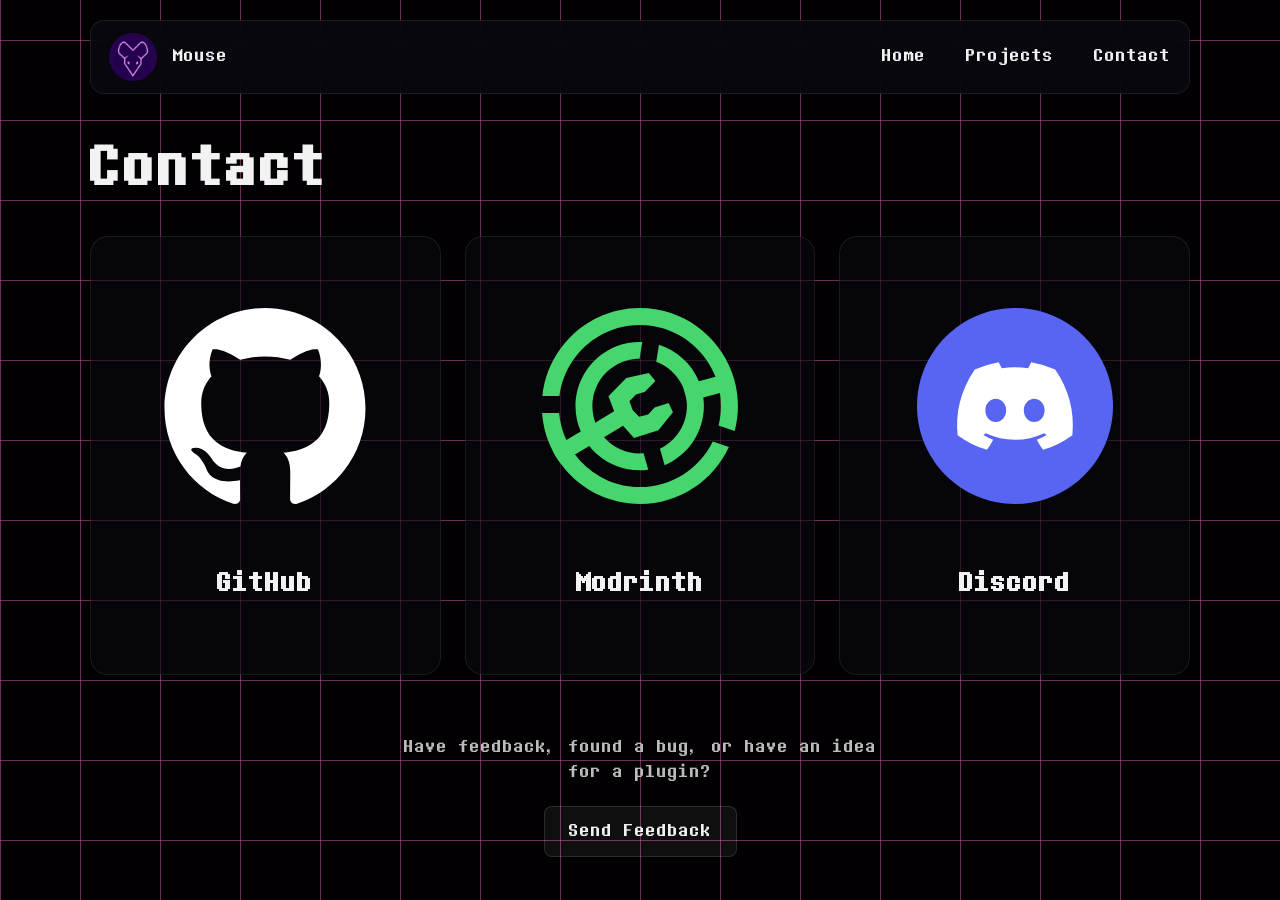
<file: contact/index.html>
<!DOCTYPE html>
<html lang="en">
<head>
    <meta charset="UTF-8">
    <meta name="viewport" content="width=device-width, initial-scale=1.0">
    <title>Contacts</title>
    <link rel="stylesheet" href="../style.css">
</head>

<body>
    <div class="bg"></div>

    <div class="page">

        <nav>
            <div class="brand">
                <img src="../assets/images/profile.png" class="profile-pic">
                <span>Mouse</span>
            </div>

            <ul class="nav-links">
                <li><a href="../home/">Home</a></li>
                <li><a href="../projects/">Projects</a></li>
                <li><a href="../contact/">Contact</a></li>
            </ul>
        </nav>

        <main class="contact-page">

            <h1 class="page-title">Contact</h1>
            <div class="contact-grid">
                <a class="contact-card" href="https://github.com/S4TU9N" target="_blank" rel="noopener noreferrer">
                    <img
                        src="../assets/icons/github.svg"
                        alt="GitHub"
                        class="contact-icon">
                    <h2>GitHub</h2>

                </a>
                <a class="contact-card" href="https://modrinth.com/user/qsecYC3v" target="_blank" rel="noopener noreferrer">
                    <img
                        src="../assets/icons/modrinth.svg"
                        alt="Modrinth"
                        class="contact-icon">
                    <h2>Modrinth</h2>
                </a>
                <a class="contact-card" href="https://discord.com/users/853277498019807272" target="_blank" rel="noopener noreferrer">
                    <img
                        src="../assets/icons/discord.svg"
                        alt="Discord"
                        class="contact-icon">
                    <h2>Discord</h2>
                </a>
            </div>
            <div class="feedback-section">

                <p class="feedback-text">
                    Have feedback, found a bug, or have an idea for a plugin?
                </p>

                <a class="feedback-button"
                    class="primary"
                    href="https://forms.gle/GhB6a8PsjkeLqU5SA"
                    target="_blank"
                    rel="noopener noreferrer">

                    Send Feedback

                </a>

            </div>
        </main>

    </div>
</body>
</html>
</file>
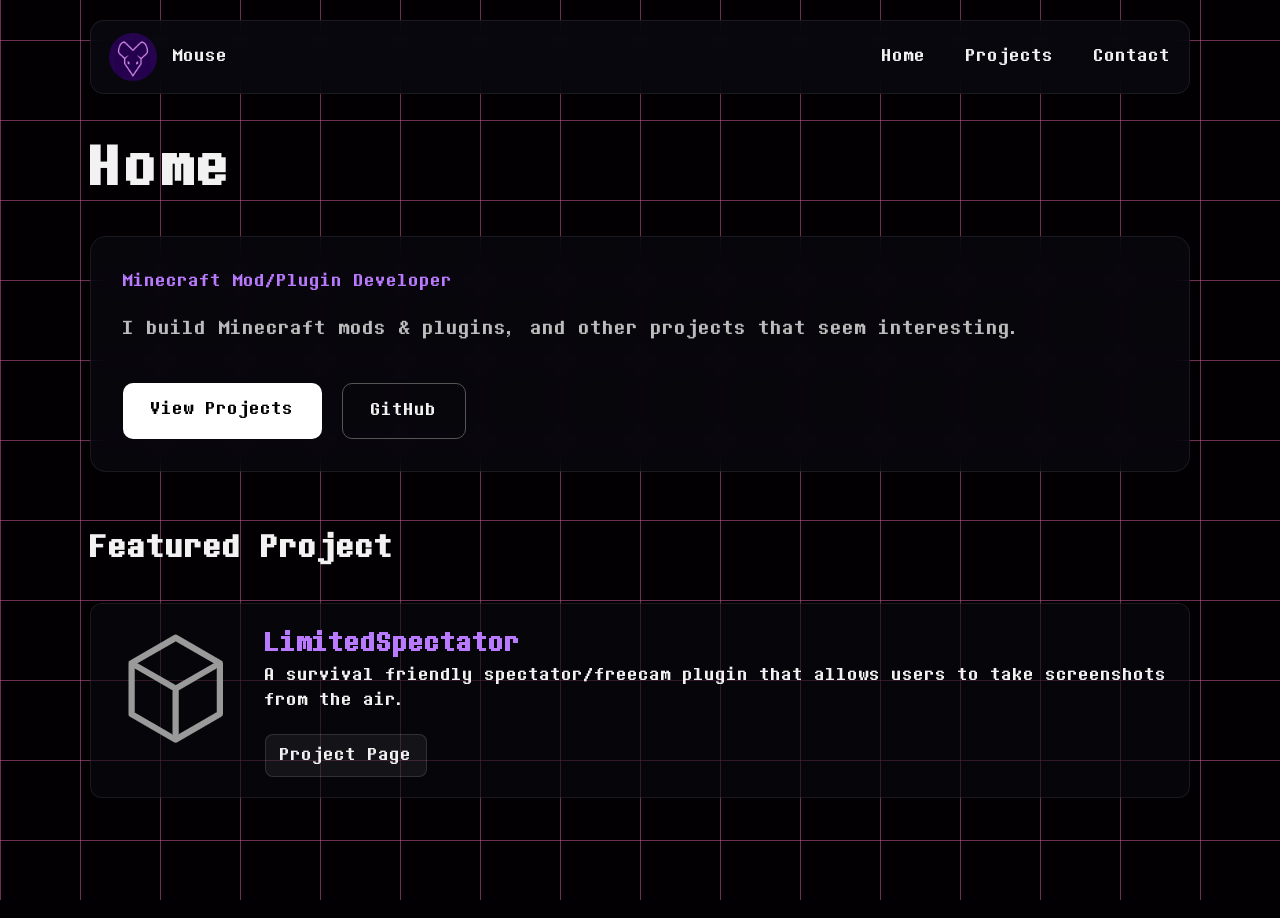
<file: home/index.html>
<!DOCTYPE html>
<html lang="en">

<head>
    <meta charset="UTF-8">
    <meta name="viewport" content="width=device-width, initial-scale=1.0">

    <title>mouseman portfolio</title>

    <link rel="stylesheet" href="../style.css">
</head>

<body>
    <div class="bg"></div>

    <div class="page">

        <header class="hero">

            <nav>
                <div class="brand">
                    <img src="../assets/images/profile.png" class="profile-pic">
                    <span>Mouse</span>
                </div>

                <ul class="nav-links">
                    <li><a href="../home/">Home</a></li>
                    <li><a href="../projects/">Projects</a></li>
                    <li><a href="../contact/">Contact</a></li>
                </ul>
            </nav>

            <section class="home-section">

                <h1 class="section-title">
                    Home
                </h1>

                <div class="panel hero-panel">

                    <p class="subtitle">
                        Minecraft Mod/Plugin Developer
                    </p>

                    <p class="description">
                        I build Minecraft mods & plugins,
                        and other projects that seem interesting.
                    </p>

                    <div class="buttons">
                        <a class="primary" href="../projects/">View Projects</a>
                        <a class="secondary" href="https://github.com/S4TU9N">
                            GitHub
                        </a>
                    </div>

                </div>

        </section>
        <section class="home-section">

                <h1 class="section-subtitle">
                    Featured Project
                </h1>

                <div class="project-card">
                    <img src="../assets/images/placeholder.png"
                        alt="Placeholder"
                        class="project-image">

                    <div class="project-info">

                        <h2 class="project-title purple-title">LimitedSpectator</h2>

                        <p class="project-description">
                            A survival friendly spectator/freecam plugin that allows users to take screenshots from the air.
                        </p>

                        <div class="project-links">
                            <a href="../projects/#featured-title">Project Page</a>
                        </div>

                    </div>

                </div>

        </section>

        </header>

    </div>
</body>

</html>
</file>
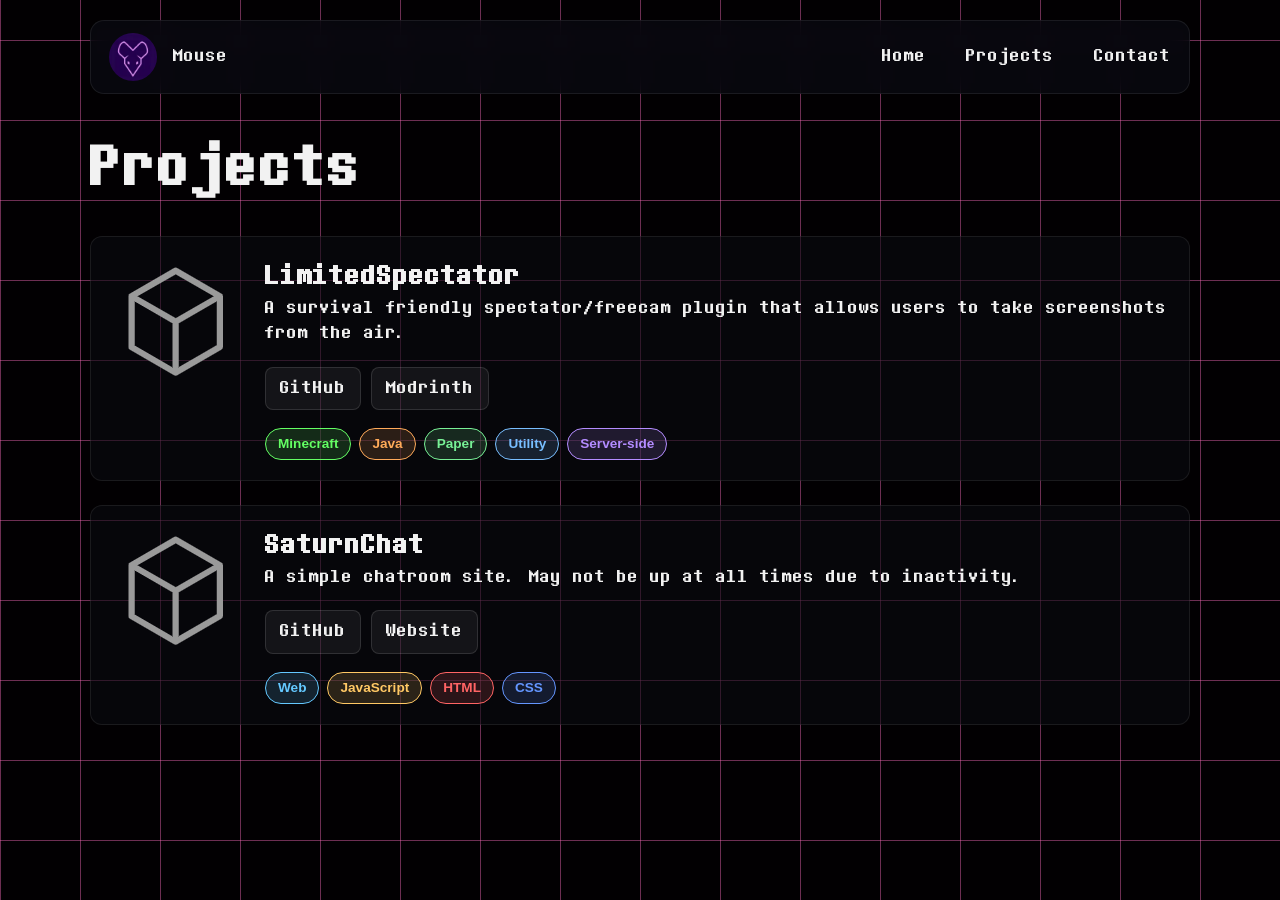
<file: projects/index.html>
<!DOCTYPE html>
<html lang="en">
<head>
    <meta charset="UTF-8">
    <meta name="viewport" content="width=device-width, initial-scale=1.0">
    <title>Projects</title>
    <link rel="stylesheet" href="../style.css">
</head>

<body>
    <div class="bg"></div>

    <div class="page">

        <nav>
            <div class="brand">
                <img src="../assets/images/profile.png" class="profile-pic">
                <span>Mouse</span>
            </div>

            <ul class="nav-links">
                <li><a href="../home/">Home</a></li>
                <li><a href="../projects/">Projects</a></li>
                <li><a href="../contact/">Contact</a></li>
            </ul>
        </nav>

        <main class="projects-page">

            <h1 class="page-title">Projects</h1>

            <div class="projects-grid">
                <div class="project-card">
                    <img src="../assets/images/placeholder.png"
                        alt="Placeholder"
                        class="project-image">

                    <div class="project-info">

                        <h2 id = "featured-title" class="project-title">LimitedSpectator</h2>

                        <p class="project-description">
                            A survival friendly spectator/freecam plugin that allows users to take screenshots from the air.
                        </p>

                        <div class="project-links">
                            <a href="https://github.com/S4TU9N/LimitedSpectator">GitHub</a>
                            <a href="https://modrinth.com/plugin/limitedspectator">Modrinth</a>
                        </div>

                        <div class="project-tags">
                            <span class="tag mc">Minecraft</span>
                            <span class="tag java">Java</span>
                            <span class="tag paper">Paper</span>
                            <span class="tag utility">Utility</span>
                            <span class="tag serverside">Server-side</span>
                        </div>

                    </div>

                </div>
                <div class="project-card">
                    <img src="../assets/images/placeholder.png"
                        alt="Placeholder"
                        class="project-image">

                    <div class="project-info">

                        <h2 class="project-title">SaturnChat</h2>

                        <p class="project-description">
                            A simple chatroom site. May not be up at all times due to inactivity.
                        </p>

                        <div class="project-links">
                            <a href="https://github.com/S4TU9N/SaturnChat">GitHub</a>
                            <a href="https://s4tu9n.github.io/SaturnChat/">Website</a>
                        </div>

                        <div class="project-tags">
                            <span class="tag web">Web</span>
                            <span class="tag js">JavaScript</span>
                            <span class="tag html">HTML</span>
                            <span class="tag css">CSS</span>
                        </div>

                    </div>

                </div>

            </div>

        </main>

    </div>
</body>
</html>
</file>
<file: style.css>
@font-face {
    font-family: "Determination";
    src: url("assets/fonts/determination.woff2") format("woff2");
    font-weight: normal;
    font-style: normal;
}

 
 

.element-class::-webkit-scrollbar {
  display: none;
}

:root {
    --page-width: min(1100px, 92vw);
}

* {
    margin: 0;
    padding: 0;
    box-sizing: border-box;
    scrollbar-width: none; 
}

html {
    scroll-behavior: smooth;
}

body {
    background: #020002;
    color: #f2f2f2;
    font-family: "Determination", sans-serif;
    line-height: 1.6;
}

 
 



@keyframes moveUpLeft {
    from { transform: translate(0, 0); }
    to { transform: translate(-80px, -80px); }
}

@keyframes moveDownLeft {
    from { transform: translate(0, 0); }
    to { transform: translate(80px, 80px); }
}

 
 

.page {
    width: var(--page-width);
    margin: 0 auto;
    position: relative;
    z-index: 2;
}

section {
    padding: 120px 0;
}


 

nav {
    position: fixed;
    top: 20px;
    left: 50%;
    transform: translateX(-50%);

    width: var(--page-width);

    display: flex;
    align-items: center;
    justify-content: space-between;

    padding: 12px 18px;

    background: rgba(10, 10, 18, 0.75);
    backdrop-filter: blur(10px);

    border: 1px solid rgba(255, 255, 255, 0.08);
    border-radius: 14px;

    z-index: 1000;
}

 

.hero {
    min-height: 100vh;
    display: flex;
    flex-direction: column;
}

.hero-content {
    flex: 1;
    display: flex;
    flex-direction: column;
    justify-content: center;

    max-width: 700px;
    transform: translateX(24px);
}


.subtitle {
    color: #ba7aff;
    margin-bottom: 20px;
}

.description {
    font-size: 1.1rem;
    color: #bcbcbc;
    margin-bottom: 40px;
}

h1 {
    font-size: clamp(3rem, 6vw, 5.5rem);
    line-height: 1.1;
    margin-bottom: 30px;
}

.buttons {
    display: flex;
    gap: 20px;
}

.buttons a {
    padding: 14px 28px;
    border-radius: 10px;
    transition: 0.25s;
}

.buttons a:hover {
    transform: translateY(-2px);
}

.primary {
    background: white;
    color: black;
}

.secondary {
    border: 1px solid #555;
}

 
 .bg {
    position: fixed;
    inset: 0;
    pointer-events: none;
    overflow: hidden;
}

.bg::before,
.bg::after {
    content: "";
    position: absolute;
    inset: -200%;
    background-size: 80px 80px;
}

.bg::before {
    background-image:
        linear-gradient(to right, rgba(255, 105, 180, 0.35) 1px, transparent 1px),
        linear-gradient(to bottom, rgba(255, 105, 180, 0.35) 1px, transparent 1px);

    animation: moveUpLeft 3s linear infinite;
    z-index: 1;
}

.bg::after {
    background-image:
        linear-gradient(to right, rgba(120, 60, 120, 0.25) 1px, transparent 1px),
        linear-gradient(to bottom, rgba(120, 60, 120, 0.25) 1px, transparent 1px);

    animation: moveDownLeft 3s linear infinite;
    z-index: 0;

}

.nav-links {
    display: flex;
    list-style: none;
    gap: 40px;
}

.brand {
    display: flex;
    align-items: center;
    gap: 16px;
}

.profile-pic {
    width: 48px;
    height: 48px;
    border-radius: 50%;
    object-fit: cover;
}


a {
    color: inherit;
    text-decoration: none;
}

.projects-page, .contact-page {
    padding-top: 140px;
}

.page-title {
    font-size: clamp(2.5rem, 4vw, 4rem);
    margin-bottom: 40px;
}

.projects-grid {
    display: flex;
    flex-direction: column;
    gap: 24px;
}

.project-card {
    display: flex;
    gap: 24px;
    align-items: flex-start;

    padding: 20px;
    border-radius: 12px;

    background: rgba(10, 10, 18, 0.6);
    border: 1px solid rgba(255, 255, 255, 0.08);

    transition: transform 0.2s ease, border-color 0.2s ease;
}

.project-card:hover, .contact-card:hover {
    transform: translateY(-4px);
    border-color: rgba(186, 122, 255, 0.4);
}

.project-tags {
    display: flex;
    flex-wrap: wrap;
    gap: 8px;
    margin-top: 18px;
}

.tag {
    --tag-color: white;

    color: var(--tag-color);
    border: 1px solid var(--tag-color);
    background: color-mix(in srgb, var(--tag-color) 15%, transparent);

    display: inline-flex;
    align-items: center;

    padding: 4px 12px;

    border-radius: 999px;

    font-family: sans-serif;
    font-size: 0.85rem;
    font-weight: 600;

    border: 1px solid;
    cursor: default;
}

.tag:hover {
    background: color-mix(in srgb, var(--tag-color) 100%, transparent);
    color: black;
}

.tag.java {
    --tag-color: rgb(255, 170, 90);
}

.tag.paper {
    --tag-color: rgb(120, 240, 150);
}

.tag.serverside {
    --tag-color: rgb(180, 140, 255);
}

.tag.clientside {
    --tag-color: rgb(255, 120, 120);
}

.tag.utility {
    --tag-color: rgb(120, 190, 255);
}

.tag.mc {
    --tag-color: rgb(100, 255, 100);
}

.tag.web {
    --tag-color: rgb(100, 200, 255);
}

.tag.html {
    --tag-color: rgb(255, 100, 100);
}

.tag.css {
    --tag-color: rgb(100, 150, 255);
}

.tag.js {
    --tag-color: rgb(255, 200, 100);
}

.project-links {
    display: flex;
    gap: 10px;

    margin-top: 20px;
}

.project-links a {
    padding: 8px 14px;

    border-radius: 8px;

    background: rgba(255,255,255,.06);

    border: 1px solid rgba(255,255,255,.12);

    transition: .2s;
}

.project-links a:hover {
    transform: translateY(-2px);

    border-color: #ba7aff;
}

.panel {
    background: rgba(10, 10, 18, .65);

    backdrop-filter: blur(10px);

    border: 1px solid rgba(255,255,255,.08);

    border-radius: 16px;

    padding: 32px;
}

.section-title {
    font-size: clamp(2.5rem, 4vw, 4rem);
    margin-bottom: 40px;

    letter-spacing: 2px;
}

.section-subtitle {
    font-size: 1.8rem;
    margin-bottom: 40px;
}

.home-section {
    padding-top: 140px;
}

.home-section + .home-section {
    margin-top: -200px;
}

.purple-title {
    color: #ba7aff;
}

.contact-grid {
    display: grid;
    grid-template-columns: repeat(auto-fit, minmax(180px, 1fr));
    gap: 24px;
}

.contact-card {
    aspect-ratio: 1 / 1.25;

    display: flex;
    flex-direction: column;
    justify-content: center;
    align-items: center;

    text-align: center;
    text-decoration: none;
    color: inherit;

    border-radius: 18px;

    background: rgba(10, 10, 18, 0.6); 
    border: 1px solid rgba(255, 255, 255, 0.08);

    
}

.contact-icon {
    width: 256px;
    height: 256px;
    padding-bottom: 60px;
    transition: transform .2s ease;
}

.contact-card:hover .contact-icon {
    transform: scale(1.08);
}

.feedback-section {
    margin-top: 60px;

    display: flex;
    flex-direction: column;
    align-items: center;

    gap: 20px;

    text-align: center;
}

.feedback-text {
    color: #bcbcbc;
    max-width: 500px;
}

.feedback-button {
    padding: 12px 24px;
    border-radius: 8px;

    background: rgba(255,255,255,.06);

    border: 1px solid rgba(255,255,255,.12);

    transition: .2s;
    margin-bottom: 24px;
}
</file>
